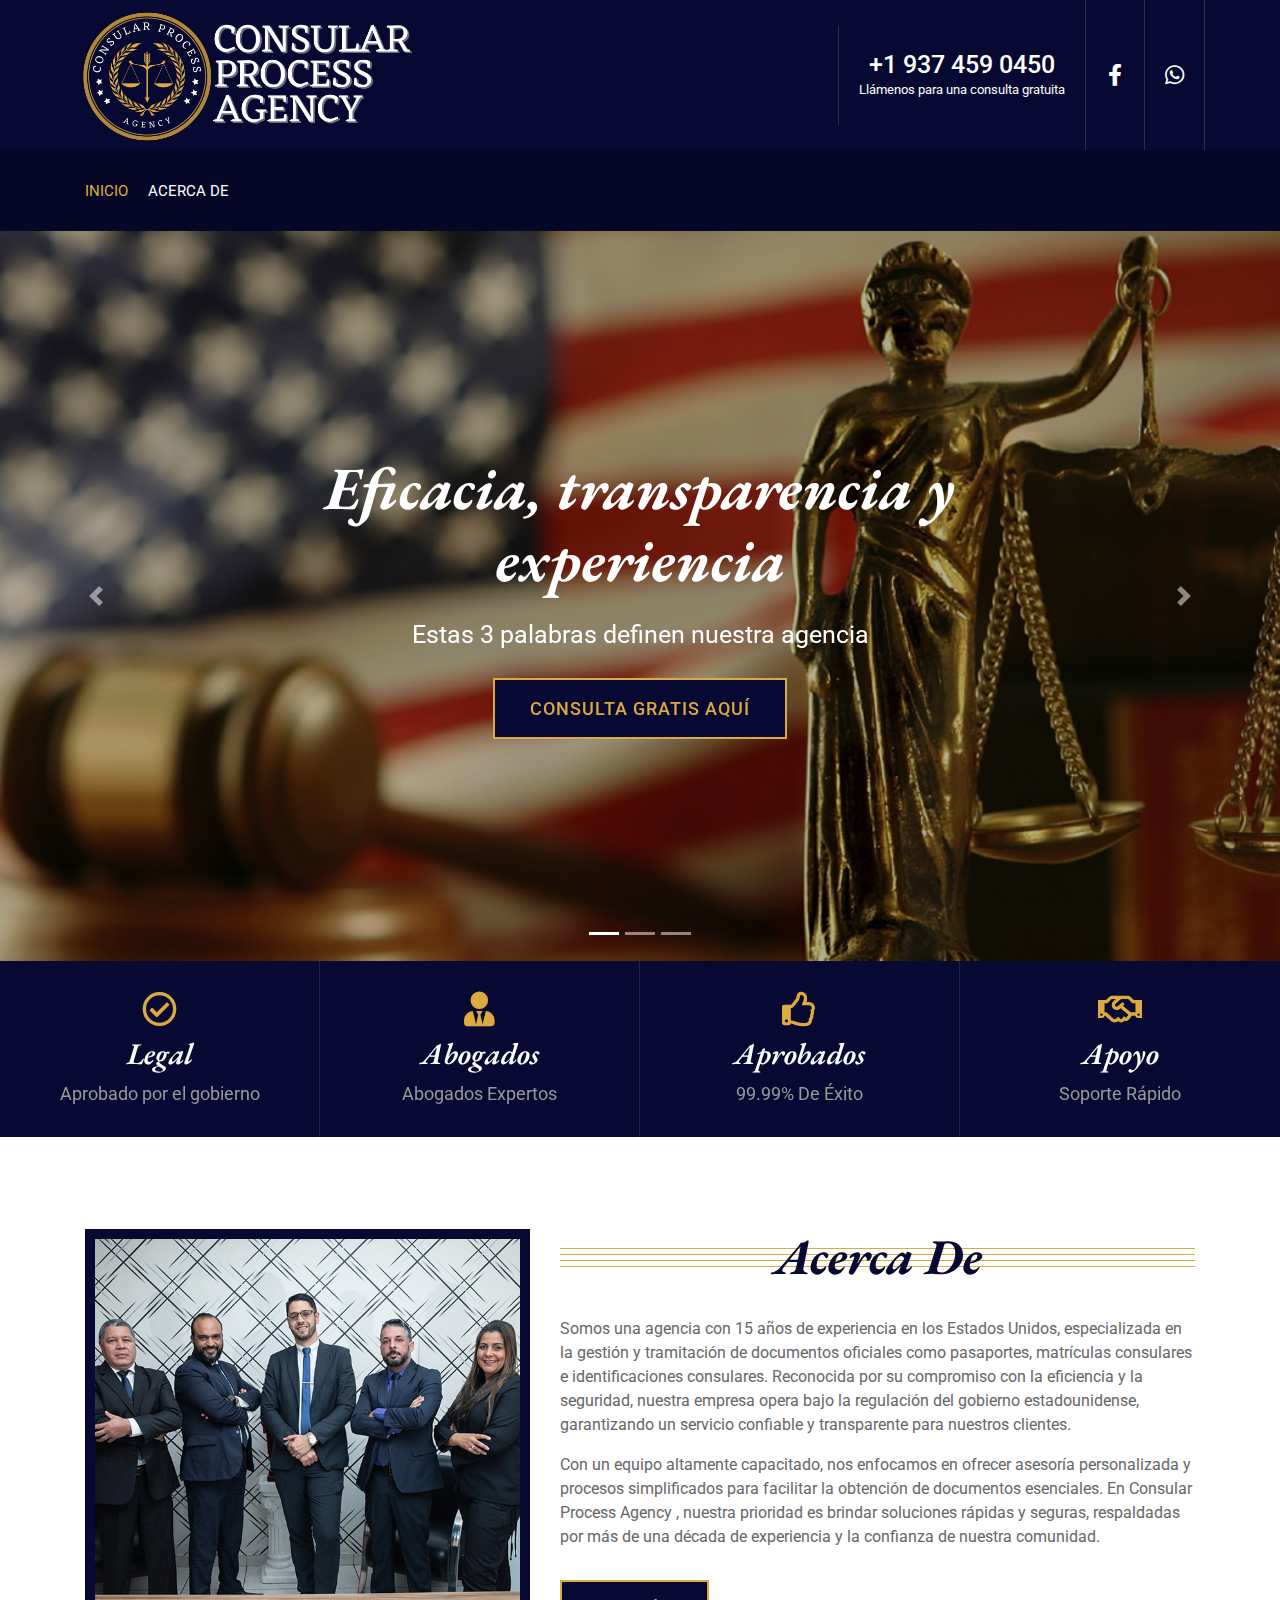
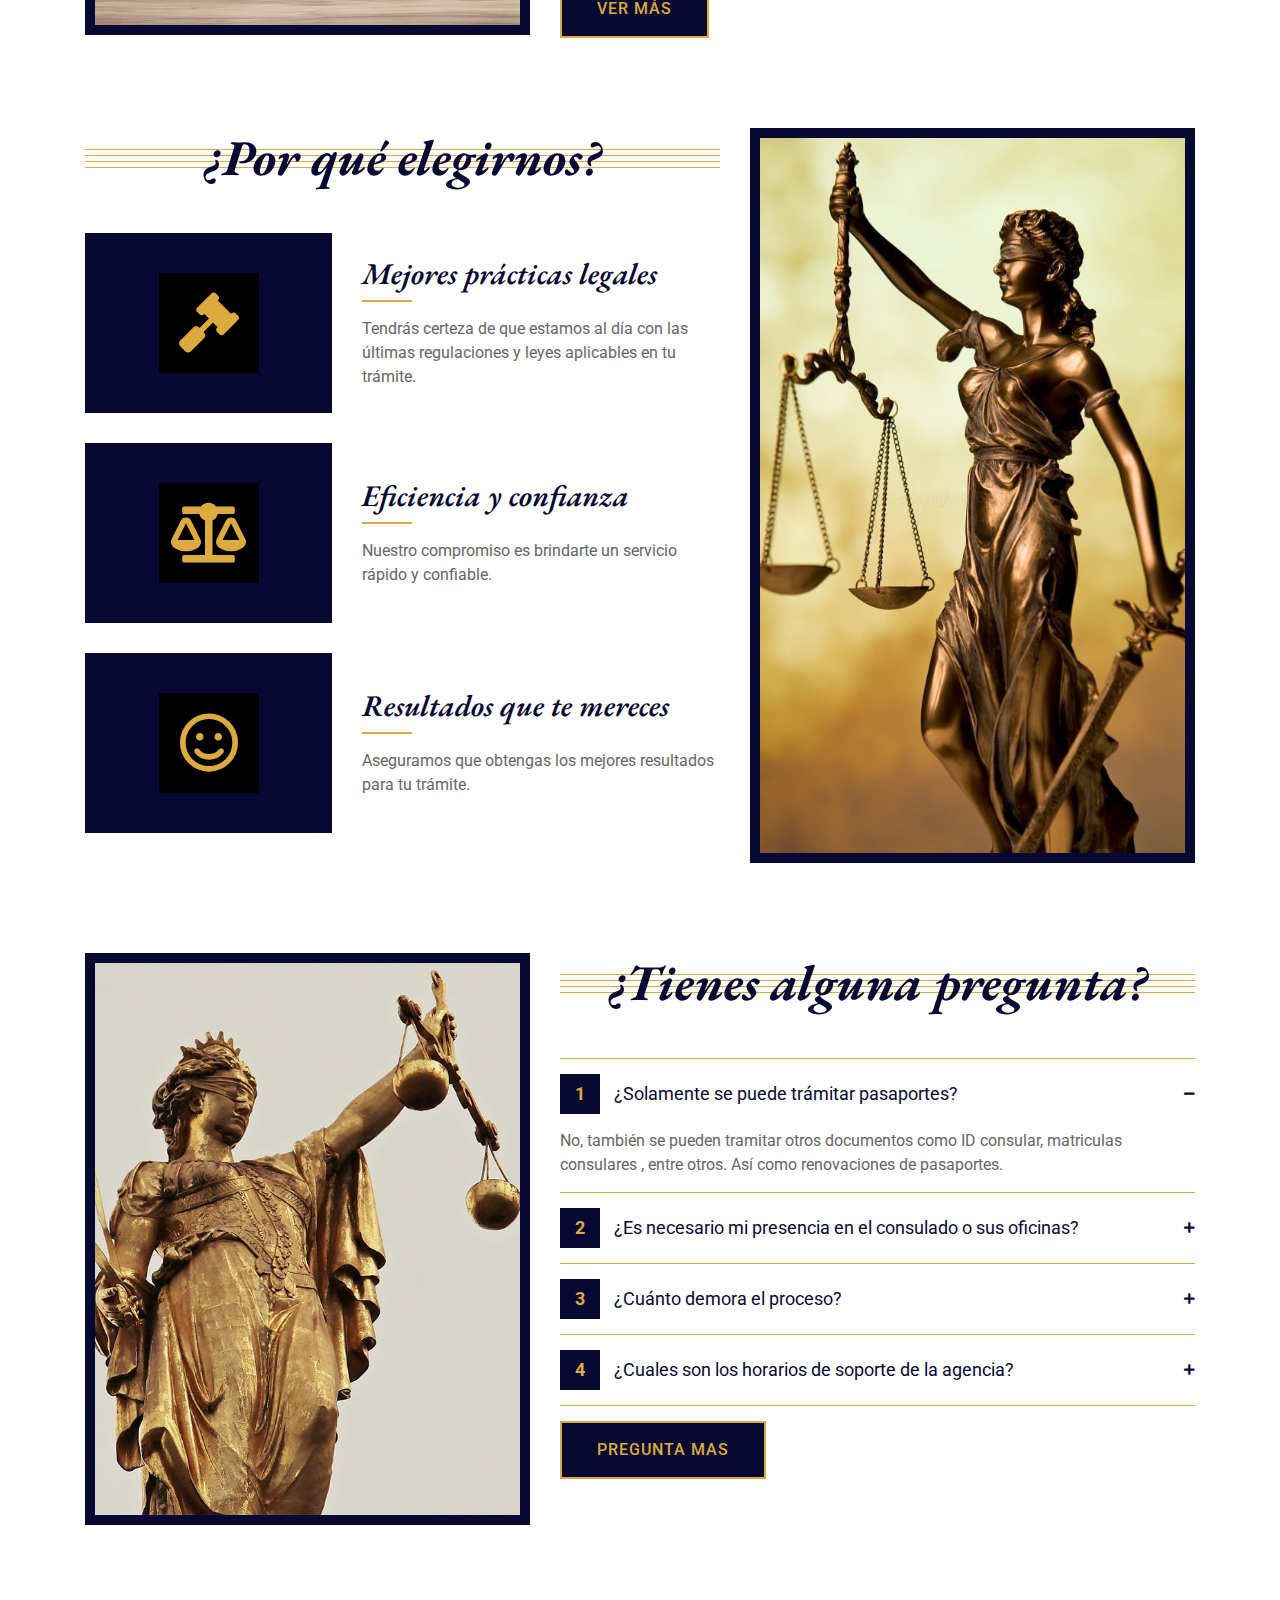
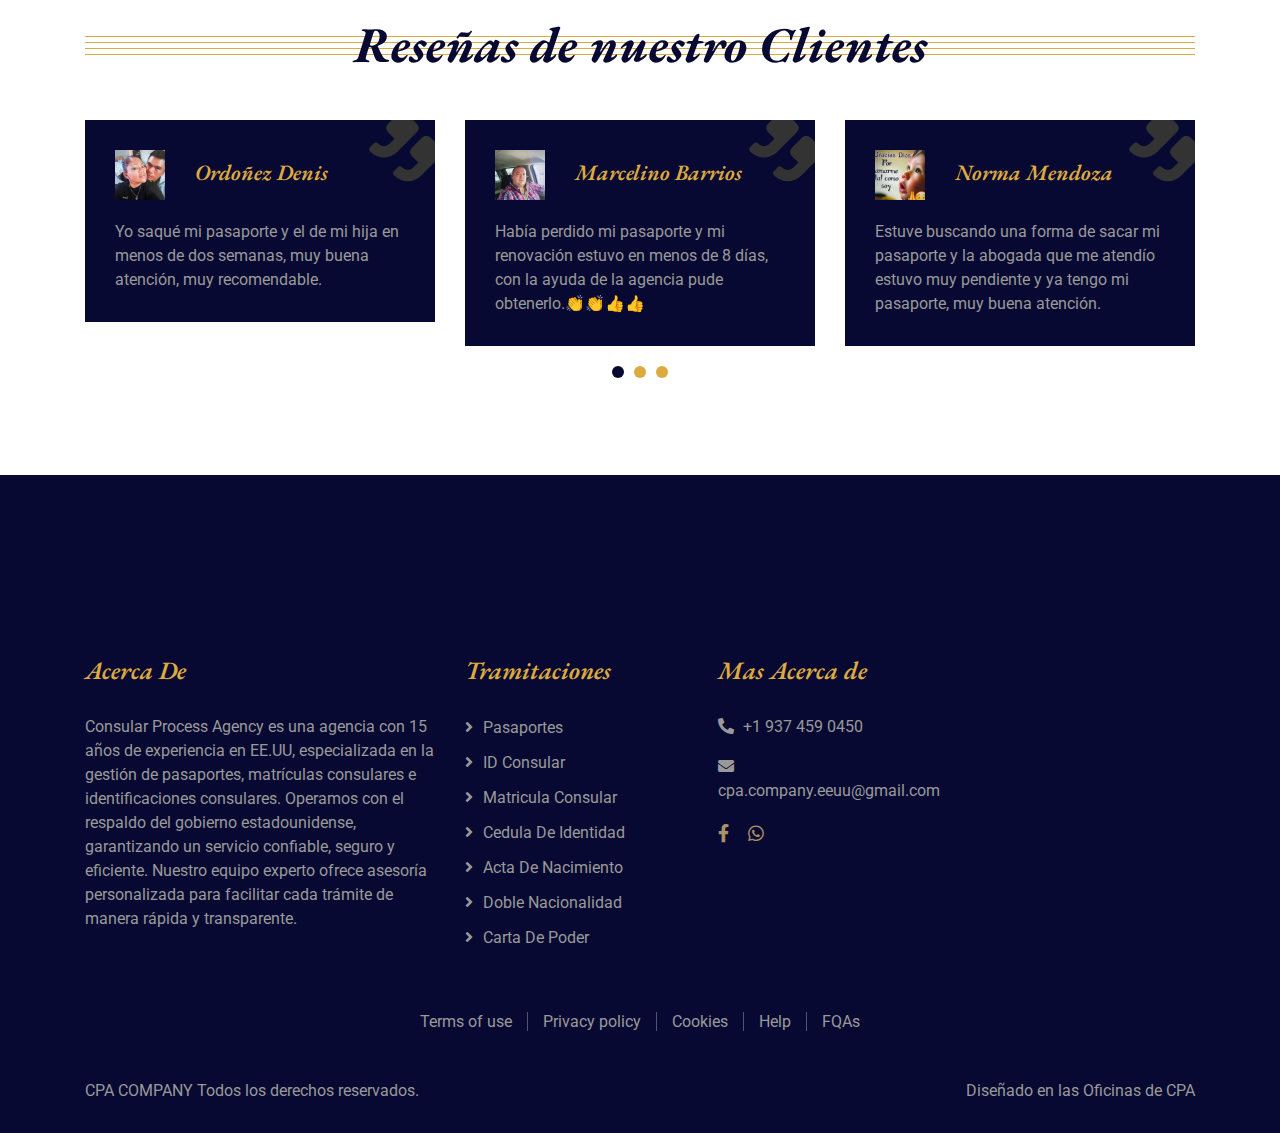
<file: index.html>
<!DOCTYPE html>
<html lang="en">
    <head>
        <meta charset="utf-8">
        <title>CPA</title>
        <meta content="width=device-width, initial-scale=1.0" name="viewport">
        <meta content="Law Firm Website Template" name="keywords">
        <meta content="Law Firm Website Template" name="description">

        <!-- Favicon -->
        <link href="img/favicon.ico" rel="icon">

        <!-- Google Font -->
        <link href="https://fonts.googleapis.com/css2?family=EB+Garamond:ital,wght@1,600;1,700;1,800&family=Roboto:wght@400;500&display=swap" rel="stylesheet"> 
        
        <!-- CSS Libraries -->
        <link href="https://stackpath.bootstrapcdn.com/bootstrap/4.4.1/css/bootstrap.min.css" rel="stylesheet">
        <link href="https://cdnjs.cloudflare.com/ajax/libs/font-awesome/5.10.0/css/all.min.css" rel="stylesheet">
        <link href="lib/animate/animate.min.css" rel="stylesheet">
        <link href="lib/owlcarousel/assets/owl.carousel.min.css" rel="stylesheet">

        <!-- Template Stylesheet -->
        <link href="css/style.css" rel="stylesheet">
    </head>

    <body>
        <div class="wrapper">
            <!-- Top Bar Start -->
            <div class="top-bar">
                <div class="container-fluid">
                    <div class="row">
                        <div class="col-lg-3">
                            <div class="logo">
                                <a href="index.html">
                                    <img src="img/logo.jpg" alt="Logo">
                                </a>
                            </div>
                        </div>
                        <div class="col-lg-9">
                            <div class="top-bar-right">
                                <div class="text">
                                    <h2>+1 937 459 0450</h2>
                                    <p>Llámenos para una consulta gratuita</p>
                                </div>
                                <div class="social">
                                    <a href="https://www.facebook.com/profile.php?id=61574453835146"><i class="fab fa-facebook-f"></i></a>
                                    <a href="https://wa.me/19374590450?text=%C2%A1QUIERO%20MAS%20INFORMACION!"><i class="fab fa-whatsapp"></i></a>
                                </div>
                            </div>
                        </div>
                    </div>
                </div>
            </div>
            <!-- Top Bar End -->

            <!-- Nav Bar Start -->
            <div class="nav-bar">
                <div class="container-fluid">
                    <nav class="navbar navbar-expand-lg bg-dark navbar-dark">
                        <a href="#" class="navbar-brand">MENÚ</a>
                        <button type="button" class="navbar-toggler" data-toggle="collapse" data-target="#navbarCollapse">
                            <span class="navbar-toggler-icon"></span>
                        </button>

                        <div class="collapse navbar-collapse justify-content-between" id="navbarCollapse">
                            <div class="navbar-nav mr-auto">
                                <a href="index.html" class="nav-item nav-link active">Inicio</a>
                                <a href="about.html" class="nav-item nav-link">Acerca De</a>
                            </div>
                            <div class="ml-auto">
                            </div>
                        </div>
                    </nav>
                </div>
            </div>
            <!-- Nav Bar End -->
            
            
            <!-- Carousel Start -->
            <div id="carousel" class="carousel slide" data-ride="carousel">
                <ol class="carousel-indicators">
                    <li data-target="#carousel" data-slide-to="0" class="active"></li>
                    <li data-target="#carousel" data-slide-to="1"></li>
                    <li data-target="#carousel" data-slide-to="2"></li>
                </ol>
                <div class="carousel-inner">
                    <div class="carousel-item active">
                        <img src="img/carousel-1.jpg" alt="Carousel Image">
                        <div class="carousel-caption">
                            <h1 class="animated fadeInLeft">Eficacia, transparencia y experiencia</h1>
                            <p class="animated fadeInRight">Estas 3 palabras definen nuestra agencia </p>
                            <a class="btn animated fadeInUp" href="https://wa.me/19374590450?text=%C2%A1QUIERO%20MAS%20INFORMACION! ">Consulta gratis aquí</a>
                        </div>
                    </div>

                    <div class="carousel-item">
                        <img src="img/carousel-2.jpg" alt="Carousel Image">
                        <div class="carousel-caption">
                            <h1 class="animated fadeInLeft">Nos encargamos de tu documentación</h1>
                            <p class="animated fadeInRight">consulta con nosotros y ten éxito en tu documentación</p>
                            <a class="btn animated fadeInUp" href="https://wa.me/19374590450?text=%C2%A1QUIERO%20MAS%20INFORMACION! ">Consulta gratis aquí</a>
                        </div>
                    </div>

                    <div class="carousel-item">
                        <img src="img/carousel-3.jpg" alt="Carousel Image">
                        <div class="carousel-caption">
                            <h1 class="animated fadeInLeft">Inica tu proceso ahora mismo </h1>
                            <p class="animated fadeInRight">¡No esperes más!</p>
                            <a class="btn animated fadeInUp" href="https://wa.me/19374590450?text=%C2%A1QUIERO%20MAS%20INFORMACION!">Consulta gratis aquí</a>
                        </div>
                    </div>
                </div>

                <a class="carousel-control-prev" href="#carousel" role="button" data-slide="prev">
                    <span class="carousel-control-prev-icon" aria-hidden="true"></span>
                    <span class="sr-only">Previous</span>
                </a>
                <a class="carousel-control-next" href="#carousel" role="button" data-slide="next">
                    <span class="carousel-control-next-icon" aria-hidden="true"></span>
                    <span class="sr-only">Next</span>
                </a>
            </div>
            <!-- Carousel End -->
            
            
            <!-- Top Feature Start-->
            <div class="feature-top">
                <div class="container-fluid">
                    <div class="row align-items-center">
                        <div class="col-md-3 col-sm-6">
                            <div class="feature-item">
                                <i class="far fa-check-circle"></i>
                                <h3>Legal</h3>
                                <p>Aprobado por el gobierno</p>
                            </div>
                        </div>
                        <div class="col-md-3 col-sm-6">
                            <div class="feature-item">
                                <i class="fa fa-user-tie"></i>
                                <h3>Abogados</h3>
                                <p>Abogados Expertos</p>
                            </div>
                        </div>
                        <div class="col-md-3 col-sm-6">
                            <div class="feature-item">
                                <i class="far fa-thumbs-up"></i>
                                <h3>Aprobados</h3>
                                <p>99.99% De Éxito</p>
                            </div>
                        </div>
                        <div class="col-md-3 col-sm-6">
                            <div class="feature-item">
                                <i class="far fa-handshake"></i>
                                <h3>Apoyo</h3>
                                <p>Soporte Rápido</p>
                            </div>
                        </div>
                    </div>
                </div>
            </div>
            <!-- Top Feature End-->
            
            
            <!-- About Start -->
            <div class="about">
                <div class="container">
                    <div class="row align-items-center">
                        <div class="col-lg-5 col-md-6">
                            <div class="about-img">
                                <img src="img/about.jpg" alt="Image">
                            </div>
                        </div>
                        <div class="col-lg-7 col-md-6">
                            <div class="section-header">
                                <h2>Acerca De</h2>
                            </div>
                            <div class="about-text">
                                <p>
                                   Somos una agencia con 15 años de experiencia en los Estados Unidos, especializada en la gestión y tramitación de documentos oficiales como pasaportes, matrículas consulares e identificaciones consulares. Reconocida por su compromiso con la eficiencia y la seguridad, nuestra empresa opera bajo la regulación del gobierno estadounidense, garantizando un servicio confiable y transparente para nuestros clientes.
                                </p>
                                <p>
                                    Con un equipo altamente capacitado, nos enfocamos en ofrecer asesoría personalizada y procesos simplificados para facilitar la obtención de documentos esenciales. En Consular Process Agency , nuestra prioridad es brindar soluciones rápidas y seguras, respaldadas por más de una década de experiencia y la confianza de nuestra comunidad.
                                </p>
                                <a class="btn" href="about.html">Ver más</a>
                            </div>
                        </div>
                    </div>
                </div>
            </div>
            <!-- About End -->

            
            <!-- Feature Start -->
            <div class="feature">
                <div class="container">
                    <div class="row">
                        <div class="col-md-7">
                            <div class="section-header">
                                <h2>¿Por qué elegirnos?</h2>
                            </div>
                            <div class="row align-items-center feature-item">
                                <div class="col-5">
                                    <div class="feature-icon">
                                        <i class="fa fa-gavel"></i>
                                    </div>
                                </div>
                                <div class="col-7">
                                    <h3>Mejores prácticas legales</h3>
                                    <p>
                                        Tendrás certeza de que estamos al día con las últimas regulaciones y leyes aplicables en tu trámite.
                                    </p>
                                </div>
                            </div>
                            <div class="row align-items-center feature-item">
                                <div class="col-5">
                                    <div class="feature-icon">
                                        <i class="fa fa-balance-scale"></i>
                                    </div>
                                </div>
                                <div class="col-7">
                                    <h3>Eficiencia y confianza</h3>
                                    <p>
                                     Nuestro compromiso es brindarte un servicio rápido y confiable.
                                    </p>
                                </div>
                            </div>
                            <div class="row align-items-center feature-item">
                                <div class="col-5">
                                    <div class="feature-icon">
                                        <i class="far fa-smile"></i>
                                    </div>
                                </div>
                                <div class="col-7">
                                    <h3>Resultados que te mereces</h3>
                                    <p>
                                      Aseguramos que obtengas los mejores resultados para tu trámite.
                                    </p>
                                </div>
                            </div>
                        </div>
                        <div class="col-md-5">
                            <div class="feature-img">
                                <img src="img/feature.jpg" alt="Feature">
                            </div>
                        </div>
                    </div>
                </div>
            </div>
            <!-- Feature End -->


            <!-- FAQs Start -->
            <div class="faqs">
                <div class="container">
                    <div class="row">
                        <div class="col-md-5">
                            <div class="faqs-img">
                                <img src="img/faqs.jpg" alt="Image">
                            </div>
                        </div>
                        <div class="col-md-7">
                            <div class="section-header">
                                <h2>¿Tienes alguna pregunta?</h2>
                            </div>
                            <div id="accordion">
                                <div class="card">
                                    <div class="card-header">
                                        <a class="card-link collapsed" data-toggle="collapse" href="#collapseOne" aria-expanded="true">
                                            <span>1</span> ¿Solamente se puede trámitar pasaportes?
                                        </a>
                                    </div>
                                    <div id="collapseOne" class="collapse show" data-parent="#accordion">
                                        <div class="card-body">
                                            No, también se pueden tramitar otros documentos como ID consular, matriculas consulares , entre otros. Así como renovaciones de pasaportes.
                                        </div>
                                    </div>
                                </div>
                                <div class="card">
                                    <div class="card-header">
                                        <a class="card-link" data-toggle="collapse" href="#collapseTwo">
                                            <span>2</span> ¿Es necesario mi presencia en el consulado o sus oficinas?
                                        </a>
                                    </div>
                                    <div id="collapseTwo" class="collapse" data-parent="#accordion">
                                        <div class="card-body">
                                            No, debido a que el abogado que atiende su caso es el encargado de realizar todos los trámites necesarios, por lo que no es necesario su presencia en ninguna de las etapas del proceso.
                                        </div>
                                    </div>
                                </div>
                                <div class="card">
                                    <div class="card-header">
                                        <a class="card-link" data-toggle="collapse" href="#collapseThree">
                                            <span>3</span> ¿Cuánto demora el proceso?
                                        </a>
                                    </div>
                                    <div id="collapseThree" class="collapse" data-parent="#accordion">
                                        <div class="card-body">
                                            La respuesta de la cita consular se obtiene en un plazo de 12 a 24 horas. Una vez aprobada, continuamos con la tramitación de su documento, el cual será expedido en un período estimado de 3 a 4 días hábiles.
                                        </div>
                                    </div>
                                </div>
                                <div class="card">
                                    <div class="card-header">
                                        <a class="card-link" data-toggle="collapse" href="#collapseFour">
                                            <span>4</span> ¿Cuales son los horarios de soporte de la agencia?
                                        </a>
                                    </div>
                                    <div id="collapseFour" class="collapse" data-parent="#accordion">
                                        <div class="card-body">
                                            En el momento en el que su abogado sea asignado, estará a su disposicion las 24 horas del día.
                                        </div>
                                    </div>
                                </div>
                            </div>
                            <a class="btn" href="https://wa.me/19374590450?text=%C2%A1QUIERO%20MAS%20INFORMACION!">Pregunta Mas</a>
                        </div>
                    </div>
                </div>
            </div>
            <!-- FAQs End -->


            <!-- Testimonial Start -->
            <div class="testimonial">
                <div class="container">
                    <div class="section-header">
                        <h2>Reseñas de nuestro Clientes</h2>
                    </div>
                    <div class="owl-carousel testimonials-carousel">
                        <div class="testimonial-item">
                            <i class="fa fa-quote-right"></i>
                            <div class="row align-items-center">
                                <div class="col-3">
                                    <img src="img/t1.jpg" alt="">
                                </div>
                                <div class="col-9">
                                    <h2>Ordoñez Denis</h2>
                                </div>
                                <div class="col-12">
                                    <p>
                                       Yo saqué mi pasaporte y el de mi hija en menos de dos semanas, muy buena atención, muy recomendable.
                                    </p>
                                </div>
                            </div>
                        </div>
                        <div class="testimonial-item">
                            <i class="fa fa-quote-right"></i>
                            <div class="row align-items-center">
                                <div class="col-3">
                                    <img src="img/t2.jpg" alt="">
                                </div>
                                <div class="col-9">
                                    <h2>Marcelino Barrios</h2>
                                </div>
                                <div class="col-12">
                                    <p>
                                       Había perdido mi pasaporte y mi renovación estuvo en menos de 8 días, con la ayuda de la agencia pude obtenerlo.👏👏👍👍
                                    </p>
                                </div>
                            </div>
                        </div>
                        <div class="testimonial-item">
                            <i class="fa fa-quote-right"></i>
                            <div class="row align-items-center">
                                <div class="col-3">
                                    <img src="img/t3.jpg" alt="">
                                </div>
                                <div class="col-9">
                                    <h2>Norma Mendoza</h2>
                                </div>
                                <div class="col-12">
                                    <p>
                                      Estuve buscando una forma de sacar mi pasaporte y la abogada que me atendío estuvo muy pendiente y ya tengo mi pasaporte, muy buena atención.
                                    </p>
                                </div>
                            </div>
                        </div>
                        <div class="testimonial-item">
                            <i class="fa fa-quote-right"></i>
                            <div class="row align-items-center">
                                <div class="col-3">
                                    <img src="img/t4.jpg" alt="">
                                </div>
                                <div class="col-9">
                                    <h2>Oscar Pineda</h2>
                                </div>
                                <div class="col-12">
                                    <p>
                                        Yo ya tenia mi pasaporte pero necesitabaa el de mi mama, y aca me ayudaron rapido.🙌🙏 Los recomiendo mucho me salvaron en un mal momento.
                                    </p>
                                </div>
                            </div>
                        </div>
                        <div class="testimonial-item">
                            <i class="fa fa-quote-right"></i>
                            <div class="row align-items-center">
                                <div class="col-3">
                                    <img src="img/t5.jpg" alt="">
                                </div>
                                <div class="col-9">
                                    <h2>Rosa Cruz</h2>
                                </div>
                                <div class="col-12">
                                    <p>
                                    Crei que el proceso iba a ser mas demorado pero la verdad es que me ayudaron mucho, si vuelvo a necesitar tramitarlo lo haré con ellos.👏👏👏
                                    </p>
                                </div>
                            </div>
                        </div>
                        <div class="testimonial-item">
                            <i class="fa fa-quote-right"></i>
                            <div class="row align-items-center">
                                <div class="col-3">
                                    <img src="img/t6.jpg" alt="">
                                </div>
                                <div class="col-9">
                                    <h2>Martin Coronado</h2>
                                </div>
                                <div class="col-12">
                                    <p>
                                    Estoy muy agradecido con la agencia, excelente gestion, mil bendiciones,Hacen que el proceso sea fácil y sin complicaciones.👏🙏🤝
                                    </p>
                                </div>
                            </div>
                        </div>
                        <div class="testimonial-item">
                            <i class="fa fa-quote-right"></i>
                            <div class="row align-items-center">
                                <div class="col-3">
                                    <img src="img/t7.jpg" alt="">
                                </div>
                                <div class="col-9">
                                    <h2>Jorge Rodriguez</h2>
                                </div>
                                <div class="col-12">
                                    <p>
                                        Muy profesionales y eficientes. Tenía muchas dudas, pero con el abogado me guió en cada paso. Gracias a ellos, todo salió perfecto.👏🙏🙌💕👍
                                    </p>
                                </div>
                            </div>
                        </div>
                    </div>
                </div>
            </div>
            <!-- Testimonial End -->

           
            <!-- Footer Start -->
            <div class="footer">
                <div class="container">
                    <div class="row">
                        <div class="col-md-6 col-lg-4">
                            <div class="footer-about">
                                <h2>Acerca De</h2>
                                <p>
                                    Consular Process Agency es una agencia con 15 años de experiencia en EE.UU, especializada en la gestión de pasaportes, matrículas consulares e identificaciones consulares. Operamos con el respaldo del gobierno estadounidense, garantizando un servicio confiable, seguro y eficiente. Nuestro equipo experto ofrece asesoría personalizada para facilitar cada trámite de manera rápida y transparente.
                                </p>
                            </div>
                        </div>
                        <div class="col-md-6 col-lg-8">
                            <div class="row">
                        <div class="col-md-6 col-lg-4">
                            <div class="footer-link">
                                <h2>Tramitaciones</h2>
                                <a>Pasaportes</a>
                                <a>ID Consular</a>
                                <a>Matricula Consular</a>
                                <a>Cedula De Identidad</a>
                                <a>Acta De Nacimiento</a>
                                <a>Doble Nacionalidad</a>
                                <a>Carta De Poder</a>
                            </div>
                        </div>
                        <div class="col-md-6 col-lg-4">
                            <div class="footer-contact">
                                <h2>Mas Acerca de</h2>
                                <p><i class="fa fa-phone-alt"></i>+1 937 459 0450</p>
                                <p><i class="fa fa-envelope"></i>cpa.company.eeuu@gmail.com</p>
                                <div class="footer-social">
                                    <a href="https://www.facebook.com/profile.php?id=61574453835146"><i class="fab fa-facebook-f"></i></a>
                                    <a href="https://wa.me/19374590450?text=%C2%A1QUIERO%20MAS%20INFORMACION! "><i class="fab fa-whatsapp"></i></a>
                                </div>
                            </div>
                        </div>
                        </div>
                    </div>
                    </div>
                </div>
                <div class="container footer-menu">
                    <div class="f-menu">
                        <a href="">Terms of use</a>
                        <a href="">Privacy policy</a>
                        <a href="">Cookies</a>
                        <a href="">Help</a>
                        <a href="">FQAs</a>
                    </div>
                </div>
                <div class="container copyright">
                    <div class="row">
                        <div class="col-md-6">
                            <p>CPA COMPANY Todos los derechos reservados.</p>
                        </div>
                        <div class="col-md-6">
                            <p>Diseñado en las Oficinas de CPA</p>
                        </div>
                    </div>
                </div>
            </div>
            <!-- Footer End -->
            
            <a href="#" class="back-to-top"><i class="fa fa-chevron-up"></i></a>
        </div>

        <!-- JavaScript Libraries -->
        <script src="https://code.jquery.com/jquery-3.4.1.min.js"></script>
        <script src="https://stackpath.bootstrapcdn.com/bootstrap/4.4.1/js/bootstrap.bundle.min.js"></script>
        <script src="lib/easing/easing.min.js"></script>
        <script src="lib/owlcarousel/owl.carousel.min.js"></script>
        <script src="lib/isotope/isotope.pkgd.min.js"></script>

        <!-- Template Javascript -->
        <script src="js/main.js"></script>
    </body>
</html>
</file>
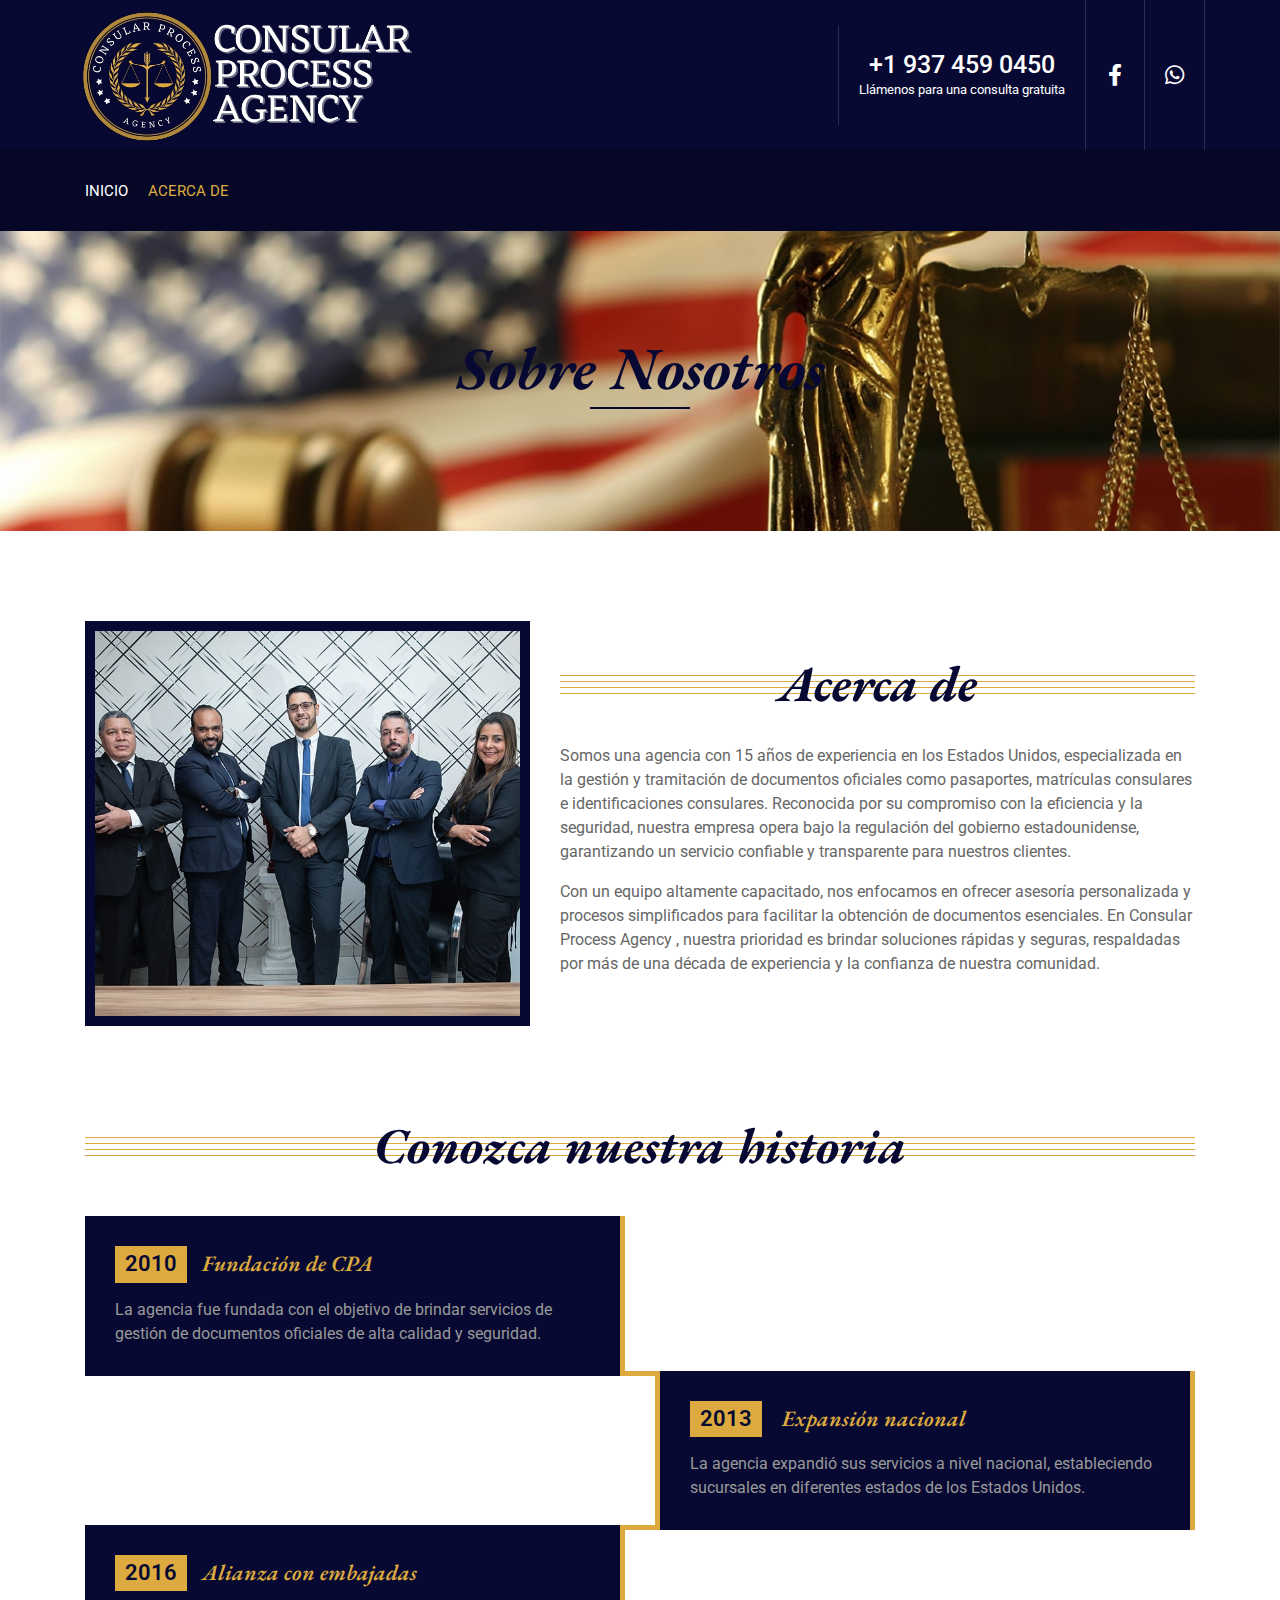
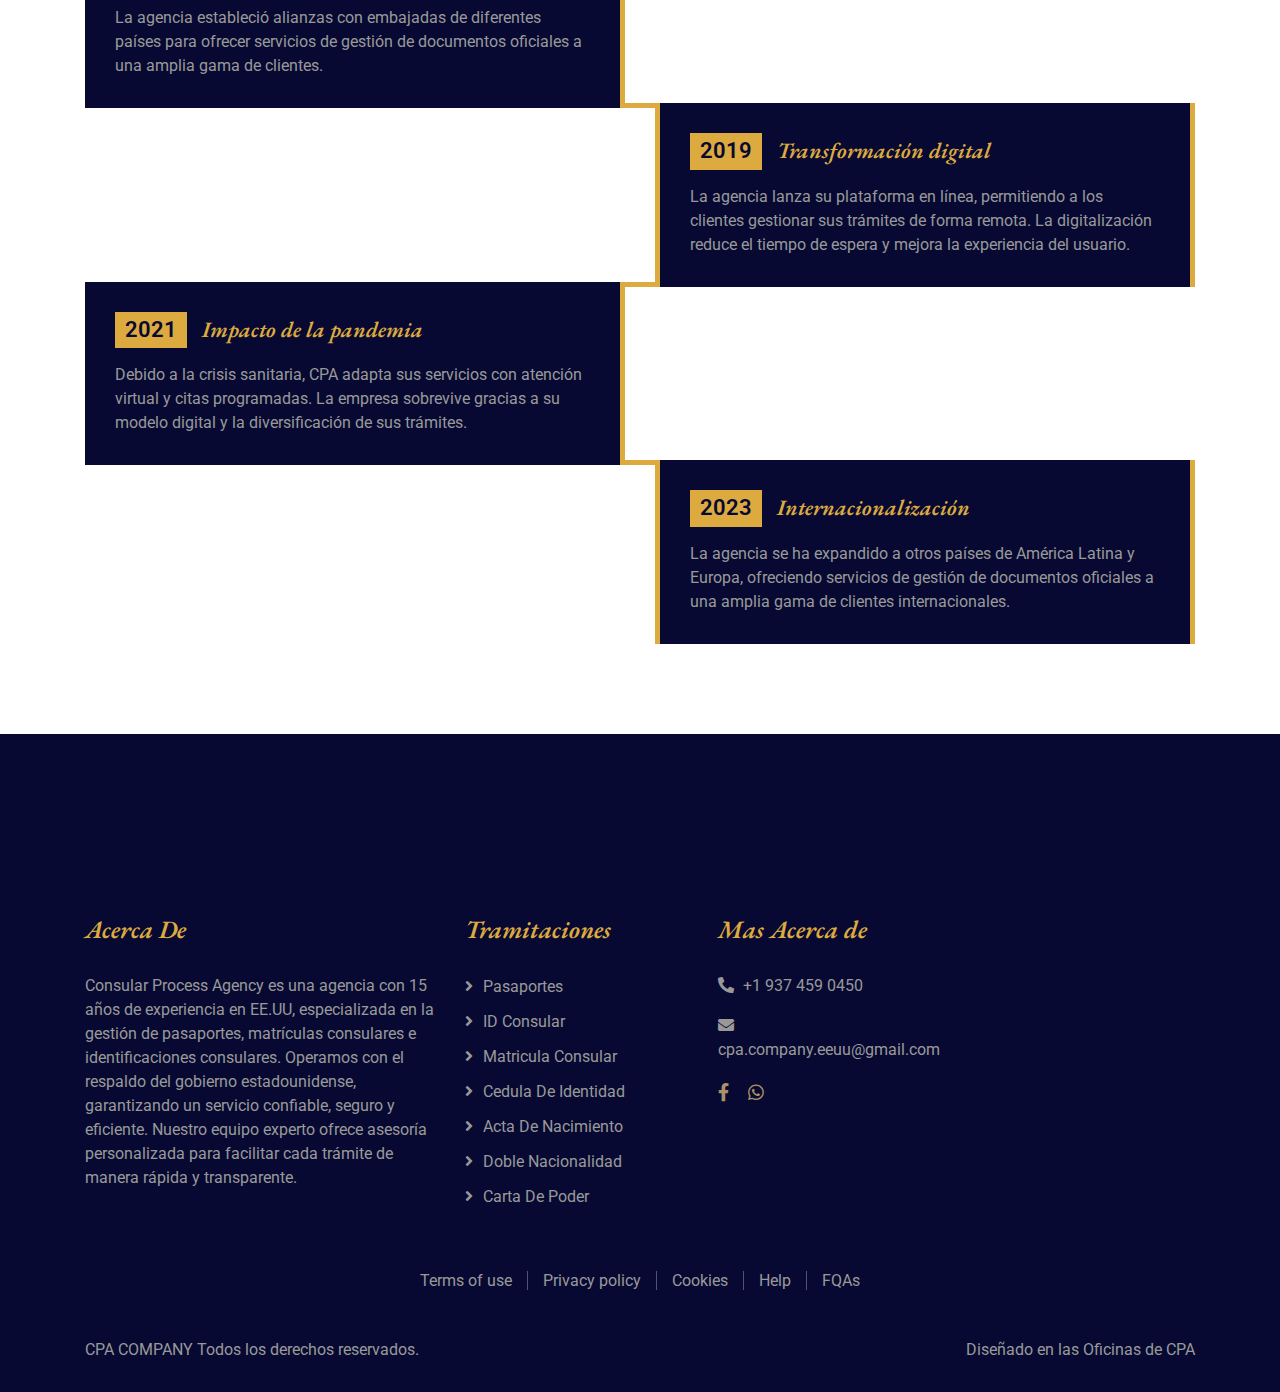
<file: about.html>
<!DOCTYPE html>
<html lang="en">
    <head>
        <meta charset="utf-8">
        <title>Consular Process Agency</title>
        <meta content="width=device-width, initial-scale=1.0" name="viewport">
        <meta content="Law Firm Website Template" name="keywords">
        <meta content="Law Firm Website Template" name="description">

        <!-- Favicon -->
        <link href="img/favicon.ico" rel="icon">

        <!-- Google Font -->
        <link href="https://fonts.googleapis.com/css2?family=EB+Garamond:ital,wght@1,600;1,700;1,800&family=Roboto:wght@400;500&display=swap" rel="stylesheet"> 
        
        <!-- CSS Libraries -->
        <link href="https://stackpath.bootstrapcdn.com/bootstrap/4.4.1/css/bootstrap.min.css" rel="stylesheet">
        <link href="https://cdnjs.cloudflare.com/ajax/libs/font-awesome/5.10.0/css/all.min.css" rel="stylesheet">
        <link href="lib/animate/animate.min.css" rel="stylesheet">
        <link href="lib/owlcarousel/assets/owl.carousel.min.css" rel="stylesheet">

        <!-- Template Stylesheet -->
        <link href="css/style.css" rel="stylesheet">
    </head>

    <body>
        <div class="wrapper">
            <!-- Top Bar Start -->
            <div class="top-bar">
                <div class="container-fluid">
                    <div class="row">
                        <div class="col-lg-3">
                            <div class="logo">
                                <a href="index.html">
                                    <img src="img/logo.jpg" alt="Logo">
                                </a>
                            </div>
                        </div>
                        <div class="col-lg-9">
                            <div class="top-bar-right">
                                <div class="text">
                                    <h2>+1 937 459 0450</h2>
                                    <p>Llámenos para una consulta gratuita</p>
                                </div>
                                <div class="social">
                                    <a href="https://www.facebook.com/profile.php?id=61574453835146"><i class="fab fa-facebook-f"></i></a>
                                    <a href="https://wa.me/19374590450?text=%C2%A1QUIERO%20MAS%20INFORMACION!"><i class="fab fa-whatsapp"></i></a>
                                </div>
                            </div>
                        </div>
                    </div>
                </div>
            </div>
            <!-- Top Bar End -->

            <!-- Nav Bar Start -->
            <div class="nav-bar">
                <div class="container-fluid">
                    <nav class="navbar navbar-expand-lg bg-dark navbar-dark">
                        <a href="#" class="navbar-brand">MENÚ</a>
                        <button type="button" class="navbar-toggler" data-toggle="collapse" data-target="#navbarCollapse">
                            <span class="navbar-toggler-icon"></span>
                        </button>

                        <div class="collapse navbar-collapse justify-content-between" id="navbarCollapse">
                            <div class="navbar-nav mr-auto">
                                <a href="index.html" class="nav-item nav-link">Inicio</a>
                                <a href="about.html" class="nav-item nav-link active">Acerca De</a>
                            </div>
                            <div class="ml-auto">
                            </div>
                        </div>
                    </nav>
                </div>
            </div>
            <!-- Nav Bar End -->
            
            
            <!-- Page Header Start -->
            <div class="page-header">
                <div class="container">
                    <div class="row">
                        <div class="col-12">
                            <h2>Sobre Nosotros</h2>
                        </div>
                    </div>
                </div>
            </div>
            
            <style>
                .page-header {
                    background: url('img/carousel-1.jpg') no-repeat center/cover;
                    color: white;
                    height: 300px; /* Ajusta la altura según necesites */
                    display: flex;
                    align-items: center;
                    justify-content: center;
                    text-align: center;
                }
            </style>
            
            <!-- Page Header End -->


            <!-- About Start -->
            <div class="about">
                <div class="container">
                    <div class="row align-items-center">
                        <div class="col-lg-5 col-md-6">
                            <div class="about-img">
                                <img src="img/about.jpg" alt="Image">
                            </div>
                        </div>
                        <div class="col-lg-7 col-md-6">
                            <div class="section-header">
                                <h2>Acerca de</h2>
                            </div>
                            <div class="about-text">
                                <p>
                                    Somos una agencia con 15 años de experiencia en los Estados Unidos, especializada en la gestión y tramitación de documentos oficiales como pasaportes, matrículas consulares e identificaciones consulares. Reconocida por su compromiso con la eficiencia y la seguridad, nuestra empresa opera bajo la regulación del gobierno estadounidense, garantizando un servicio confiable y transparente para nuestros clientes.
                                </p>
                                <p>
                                    Con un equipo altamente capacitado, nos enfocamos en ofrecer asesoría personalizada y procesos simplificados para facilitar la obtención de documentos esenciales. En Consular Process Agency , nuestra prioridad es brindar soluciones rápidas y seguras, respaldadas por más de una década de experiencia y la confianza de nuestra comunidad.
                                </p>
                            </div>
                        </div>
                    </div>
                </div>
            </div>
            <!-- About End -->


            <!-- Timeline Start -->
            <div class="timeline">
                <div class="container">
                    <div class="section-header">
                        <h2>Conozca nuestra historia</h2>
                    </div>
                    <div class="timeline-start">
                        <div class="timeline-container left">
                            <div class="timeline-content">
                                <h2><span>2010</span>Fundación de CPA</h2>
                                <p>
                                    La agencia fue fundada con el objetivo de brindar servicios de gestión de documentos oficiales de alta calidad y seguridad.
                                </p>
                            </div>
                        </div>
                        <div class="timeline-container right">
                            <div class="timeline-content">
                                <h2><span>2013</span> Expansión nacional</h2>
                                <p>
                                    La agencia expandió sus servicios a nivel nacional, estableciendo sucursales en diferentes estados de los Estados Unidos.
                                </p>
                            </div>
                        </div>
                        <div class="timeline-container left">
                            <div class="timeline-content">
                                <h2><span>2016</span>Alianza con embajadas</h2>
                                <p>
                                    La agencia estableció alianzas con embajadas de diferentes países para ofrecer servicios de gestión de documentos oficiales a una amplia gama de clientes.
                                </p>
                            </div>
                        </div>
                        <div class="timeline-container right">
                            <div class="timeline-content">
                                <h2><span>2019 </span>Transformación digital</h2>
                                <p>
                                    La agencia lanza su plataforma en línea, permitiendo a los clientes gestionar sus trámites de forma remota. La digitalización reduce el tiempo de espera y mejora la experiencia del usuario.                                </p>
                            </div>
                        </div>
                        <div class="timeline-container left">
                            <div class="timeline-content">
                                <h2><span>2021 </span>Impacto de la pandemia</h2>
                                <p>
                                    Debido a la crisis sanitaria, CPA adapta sus servicios con atención virtual y citas programadas. La empresa sobrevive gracias a su modelo digital y la diversificación de sus trámites.
                                </p>
                            </div>
                        </div>
                        <div class="timeline-container right">
                            <div class="timeline-content">
                                <h2><span>2023</span>Internacionalización</h2>
                                <p>
                                    La agencia se ha expandido a otros países de América Latina y Europa, ofreciendo servicios de gestión de documentos oficiales a una amplia gama de clientes internacionales.
                                </p>
                            </div>
                        </div>
                    </div>
                </div>
            </div>
            <!-- Timeline End -->

           <!-- Footer Start -->
           <div class="footer">
            <div class="container">
                <div class="row">
                    <div class="col-md-6 col-lg-4">
                        <div class="footer-about">
                            <h2>Acerca De</h2>
                            <p>
                                Consular Process Agency es una agencia con 15 años de experiencia en EE.UU, especializada en la gestión de pasaportes, matrículas consulares e identificaciones consulares. Operamos con el respaldo del gobierno estadounidense, garantizando un servicio confiable, seguro y eficiente. Nuestro equipo experto ofrece asesoría personalizada para facilitar cada trámite de manera rápida y transparente.
                            </p>
                        </div>
                    </div>
                    <div class="col-md-6 col-lg-8">
                        <div class="row">
                    <div class="col-md-6 col-lg-4">
                        <div class="footer-link">
                            <h2>Tramitaciones</h2>
                            <a>Pasaportes</a>
                            <a>ID Consular</a>
                            <a>Matricula Consular</a>
                            <a>Cedula De Identidad</a>
                            <a>Acta De Nacimiento</a>
                            <a>Doble Nacionalidad</a>
                            <a>Carta De Poder</a>
                        </div>
                    </div>
                    <div class="col-md-6 col-lg-4">
                        <div class="footer-contact">
                            <h2>Mas Acerca de</h2>
                            <p><i class="fa fa-phone-alt"></i>+1 937 459 0450</p>
                            <p><i class="fa fa-envelope"></i>cpa.company.eeuu@gmail.com</p>
                            <div class="footer-social">
                                <a href="https://www.facebook.com/profile.php?id=61574453835146"><i class="fab fa-facebook-f"></i></a>
                                <a href="https://wa.me/19374590450?text=%C2%A1QUIERO%20MAS%20INFORMACION! "><i class="fab fa-whatsapp"></i></a>
                            </div>
                        </div>
                    </div>
                    </div>
                </div>
                </div>
            </div>
            <div class="container footer-menu">
                <div class="f-menu">
                    <a href="">Terms of use</a>
                    <a href="">Privacy policy</a>
                    <a href="">Cookies</a>
                    <a href="">Help</a>
                    <a href="">FQAs</a>
                </div>
            </div>
            <div class="container copyright">
                <div class="row">
                    <div class="col-md-6">
                        <p>CPA COMPANY Todos los derechos reservados.</p>
                    </div>
                    <div class="col-md-6">
                        <p>Diseñado en las Oficinas de CPA</p>
                    </div>
                </div>
            </div>
        </div>
        <!-- Footer End -->
            
            <a href="#" class="back-to-top"><i class="fa fa-chevron-up"></i></a>
        </div>

        <!-- JavaScript Libraries -->
        <script src="https://code.jquery.com/jquery-3.4.1.min.js"></script>
        <script src="https://stackpath.bootstrapcdn.com/bootstrap/4.4.1/js/bootstrap.bundle.min.js"></script>
        <script src="lib/easing/easing.min.js"></script>
        <script src="lib/owlcarousel/owl.carousel.min.js"></script>
        <script src="lib/isotope/isotope.pkgd.min.js"></script>

        <!-- Template Javascript -->
        <script src="js/main.js"></script>
    </body>
</html>
</file>
<file: css/style.css>
/*******************************/
/********* General CSS *********/
/*******************************/
body {
    color: #666666;
    background: #ffffff;
    font-family: 'Roboto', sans-serif;
    font-weight: 400;
}

h1,
h2, 
h3, 
h4,
h5, 
h6 {
    font-family: 'EB Garamond', serif;
    font-weight: 600;
    font-style: italic;
    color: #070932;
}

a {
    color: #454545;
    transition: .3s;
}

a:hover,
a:active,
a:focus {
    color: #aa9166;
    outline: none;
    text-decoration: none;
}

.btn:focus {
    box-shadow: none;
}

.wrapper {
    position: relative;
    width: 100%;
    max-width: 1366px;
    margin: 0 auto;
    background: #ffffff;
}

.back-to-top {
    position: fixed;
    display: none;
    background: #ddaa3f;
    color: #070932;
    width: 44px;
    height: 44px;
    text-align: center;
    line-height: 1;
    font-size: 22px;
    right: 15px;
    bottom: 15px;
    transition: background 0.5s;
    z-index: 9;
}

.back-to-top:hover {
    color: #ddaa3f;
    background: #070932;
}

.back-to-top i {
    padding-top: 10px;
}


/**********************************/
/********** Top Bar CSS ***********/
/**********************************/
.top-bar {
    position: relative;
    height: 150px;
    background: #070932;
}

.top-bar .logo {
    padding: 0px 0;
    width: 300px;
    text-align: left;
}

.top-bar .logo h1 {
    margin: 0;
    color: #ddaa3f;
    font-size: 75px;
    line-height: 70px;
    font-weight: 800;
}

.top-bar .logo img {
    max-width: 170%;
    max-height: 200px;
}

.top-bar .top-bar-right {
    display: flex;
    align-items: center;
    justify-content: flex-end;
}

.top-bar .text {
    display: flex;
    align-items: center;
    justify-content: center;
    flex-direction: column;
    height: 100px;
    padding: 0 20px;
    text-align: center;
    border-left: 1px solid rgba(255, 255, 255, .15);
}

.top-bar .text h2 {
    color: #ffffff;
    font-family: 'Roboto', sans-serif;
    font-weight: 500;
    font-style: normal;
    font-size: 25px;
    margin: 0;
}

.top-bar .text p {
    color: #ffffff;
    font-size: 13px;
    margin: 0;
}

.top-bar .social {
    display: flex;
    height: 150px;
    font-size: 0;
    justify-content: flex-end;
}

.top-bar .social a {
    display: flex;
    align-items: center;
    justify-content: center;
    width: 60px;
    height: 100%;
    font-size: 22px;
    color: #ffffff;
    border-right: 1px solid rgba(255, 255, 255, .15);
}

.top-bar .social a:first-child {
    border-left: 1px solid rgba(255, 255, 255, .15);
}

.top-bar .social a:hover {
    color: #ddaa3f;
    background: #ffffff;
}

@media (min-width: 992px) {
    .top-bar {
        padding: 0 60px;
    }
}

@media (max-width: 991.98px) {
    .top-bar .logo {
        text-align: center;
    }
    
    .top-bar .social {
        display: none;
    }
}


/**********************************/
/*********** Nav Bar CSS **********/
/**********************************/
.nav-bar {
    position: relative;
    padding: 20px 0;
    transition: .3s;
}

.nav-bar.nav-sticky {
    position: fixed;
    top: 0;
    width: 100%;
    padding: 10px 0;
    box-shadow: 0 2px 5px rgba(0, 23, 71, 0.445);
    z-index: 999;
}

.nav-bar .navbar {
    height: 100%;
    padding: 0;
}

.navbar-dark .navbar-nav .nav-link,
.navbar-dark .navbar-nav .nav-link:focus,
.navbar-dark .navbar-nav .nav-link:hover,
.navbar-dark .navbar-nav .nav-link.active {
    padding: 10px 10px 8px 10px;
    color: #ffffff;
}

.navbar-dark .navbar-nav .nav-link:hover,
.navbar-dark .navbar-nav .nav-link.active {
    color: #ddaa3f;
    transition: none;
}

.nav-bar .dropdown-menu {
    margin-top: 0;
    border: 0;
    border-radius: 0;
    background: #f8f9fa;
}

.nav-bar .btn {
    color: #ffffff;
    border: 2px solid #ddaa3f;
    border-radius: 0;
}

.nav-bar .btn:hover {
    background: #ddaa3f;
}

@media (min-width: 992px) {
    .nav-bar {
        padding: 20px 60px;
    }
    
    .nav-bar.nav-sticky {
        padding: 10px 60px;
    }
    
    .nav-bar,
    .nav-bar .navbar {
        background: #060727 !important;
    }
    
    .nav-bar .navbar-brand {
        display: none;
    }
    
    .nav-bar a.nav-link {
        padding: 8px 15px;
        font-size: 15px;
        text-transform: uppercase;
    }
}

@media (max-width: 991.98px) {   
    .nav-bar,
    .nav-bar .navbar {
        padding: 3px 0;
        background: #000000 !important;
    }
    
    .nav-bar a.nav-link {
        padding: 5px;
    }
    
    .nav-bar .dropdown-menu {
        box-shadow: none;
    }
    
    .nav-bar .btn {
        display: none;
    }
}


/*******************************/
/******** Carousel CSS *********/
/*******************************/
.carousel {
    position: relative;
    width: 100%;
    height: calc(100vh - 170px);
    margin: 0 auto;
    text-align: center;
    overflow: hidden;
}

.carousel .carousel-inner,
.carousel .carousel-item {
    position: relative;
    width: 100%;
    height: 100%;
}

.carousel .carousel-item img {
    width: 100%;
    height: 100%;
    object-fit: cover;
}

.carousel .carousel-item::after {
    position: absolute;
    content: "";
    width: 100%;
    height: 100%;
    top: 0;
    left: 0;
    background: rgba(0, 0, 0, .3);
    z-index: 1;
}

.carousel .carousel-caption {
    position: absolute;
    top: 0;
    bottom: 0;
    display: flex;
    align-items: center;
    justify-content: center;
    flex-direction: column;
    height: calc(100vh - 170px);
}

.carousel .carousel-caption h1 {
    color: #ffffff;
    font-size: 60px;
    font-weight: 700;
    margin-bottom: 20px;
}

.carousel .carousel-caption p {
    color: #ffffff;
    font-size: 25px;
    margin-bottom: 25px;
}

.carousel .carousel-caption .btn {
    padding: 15px 35px;
    font-size: 18px;
    font-weight: 500;
    letter-spacing: 1px;
    text-transform: uppercase;
    color: #ddaa3f;
    background: #070932;
    border: 2px solid #ddaa3f;
    border-radius: 0;
    transition: .3s;
}

.carousel .carousel-caption .btn:hover {
    color: #070932;
    background: #ddaa3f;
}

@media (max-width: 767.98px) {
    .carousel .carousel-caption h1 {
        font-size: 40px;
        font-weight: 700;
    }
    
    .carousel .carousel-caption p {
        font-size: 20px;
    }
    
    .carousel .carousel-caption .btn {
        padding: 12px 30px;
        font-size: 18px;
        font-weight: 500;
        letter-spacing: 0;
    }
}

@media (max-width: 575.98px) {
    .carousel .carousel-caption h1 {
        font-size: 30px;
        font-weight: 500;
    }
    
    .carousel .carousel-caption p {
        font-size: 16px;
    }
    
    .carousel .carousel-caption .btn {
        padding: 10px 25px;
        font-size: 16px;
        font-weight: 400;
        letter-spacing: 0;
    }
}

.carousel .animated {
    -webkit-animation-duration: 1.5s;
    animation-duration: 1.5s;
}


/*******************************/
/******* Page Header CSS *******/
/*******************************/
.page-header {
    position: relative;
    margin-bottom: 45px;
    padding: 90px 0;
    text-align: center;
    background: #ddaa3f;
}

.page-header h2 {
    position: relative;
    color: #070932;
    font-size: 60px;
    font-weight: 700;
    margin-bottom: 20px;
    padding-bottom: 5px;
}

.page-header h2::after {
    position: absolute;
    content: "";
    width: 100px;
    height: 2px;
    left: calc(50% - 50px);
    bottom: 0;
    background: #070932;
}

.page-header a {
    position: relative;
    padding: 0 12px;
    font-size: 22px;
    color: #070932;
}

.page-header a:hover {
    color: #ffffff;
}

.page-header a::after {
    position: absolute;
    content: "/";
    width: 8px;
    height: 8px;
    top: -2px;
    right: -7px;
    text-align: center;
    color: #070932;
}

.page-header a:last-child::after {
    display: none;
}

@media (max-width: 767.98px) {
    .page-header h2 {
        font-size: 35px;
    }
    
    .page-header a {
        font-size: 18px;
    }
}


/*******************************/
/******* Section Header ********/
/*******************************/
.section-header {
    position: relative;
    width: 100%;
    text-align: center;
    margin-bottom: 45px;
}

.section-header h2 {
    margin: 0;
    position: relative;
    font-size: 50px;
    font-weight: 700;
    white-space: nowrap;
    z-index: 1;
}

.section-header h2::before {
    position: absolute;
    content: "";
    width: 100%;
    height: 7px;
    left: 0;
    top: 21px;
    background: transparent;
    border-top: 1px solid #ddaa3f;
    border-bottom: 1px solid #ddaa3f;
    z-index: -1;
}

.section-header h2::after {
    position: absolute;
    content: "";
    width: 100%;
    height: 7px;
    left: 0;
    bottom: 20px;
    background: transparent;
    border-top: 1px solid #ddaa3f;
    border-bottom: 1px solid #ddaa3f;
    z-index: -1;
}

@media (max-width: 767.98px) {
    .section-header h2 {
        font-size: 30px;
    }
}

/*******************************/
/******** Top Feature CSS ******/
/*******************************/
.feature-top {
    position: relative;
    background: #070932;
    margin-bottom: 45px;
}

.feature-top .col-md-3 {
    border-right: 1px solid rgba(255, 255, 255, .1);
    border-bottom: 1px solid rgba(255, 255, 255, .1);
}

@media (max-width: 575.98px) {
    .feature-top .col-md-3:nth-child(1n) {
        border-right: none;
    }
    
    .feature-top .col-md-3:last-child {
        border-bottom: none;
    }
}

@media (min-width: 576px) and (max-width: 767.98px) {
    .feature-top .col-md-3:nth-child(2n) {
        border-right: none;
    }
    
    .feature-top .col-md-3:nth-child(3n),
    .feature-top .col-md-3:nth-child(4n) {
        border-bottom: none;
    }
}

@media (min-width: 768px) {
    .feature-top .col-md-3 {
        border-bottom: none;
    }
    
    .feature-top .col-md-3:nth-child(4n) {
        border-right: none;
    }
}

.feature-top .feature-item {
    padding: 30px 0;
    text-align: center;
}

.feature-top .feature-item i {
    color: #ddaa3f;
    font-size: 35px;
    margin-bottom: 10px;
}

.feature-top .feature-item h3 {
    color: #ffffff;
    font-size: 30px;
    font-weight: 600;
}

.feature-top .feature-item p {
    color: #999999;
    margin: 0;
    font-size: 18px;
}


/*******************************/
/********** About CSS **********/
/*******************************/
.about {
    position: relative;
    width: 100%;
    padding: 45px 0;
}

.about .section-header {
    margin-bottom: 30px;
}

.about .about-img {
    position: relative;
    height: 100%;
    padding: 10px;
    background: #070932;
}

.about .about-img img {
    width: 100%;
    height: 100%;
    object-fit: cover;
}

.about .about-text p {
    font-size: 16px;
}

.about .about-text a.btn {
    position: relative;
    margin-top: 15px;
    padding: 15px 35px;
    font-size: 16px;
    font-weight: 500;
    letter-spacing: 1px;
    text-transform: uppercase;
    color: #ddaa3f;
    border: 2px solid #ddaa3f;
    border-radius: 0;
    background: #070932;
    transition: .3s;
}

.about .about-text a.btn:hover {
    color: #070932;
    background: #ddaa3f;
}

@media (max-width: 767.98px) {
    .about .about-img {
        margin-bottom: 30px;
        height: auto;
    }
}


/*******************************/
/********* Service CSS *********/
/*******************************/
.service {
    position: relative;
    width: 100%;
    padding: 45px 0 15px 0;
}

.service .service-item {
    position: relative;
    width: 100%;
    text-align: center;
    background: #070932;
    margin-bottom: 30px;
}

.service .service-icon {
    height: 200px;
    position: relative;
    display: flex;
    align-items: center;
    justify-content: center;
    background: #000000;
}

.service .service-icon i {
    width: 100px;
    height: 100px;
    padding: 20px 0;
    text-align: center;
    font-size: 60px;
    color: #ddaa3f;
    background: #070932;
    transition: .5s;
}

.service .service-item:hover .service-icon i {
    margin-top: -15px;
}

.service .service-item h3 {
    margin: 0;
    padding: 25px 15px 15px 15px;
    font-size: 30px;
    font-weight: 600;
    color: #ddaa3f;
}

.service .service-item p {
    margin: 0;
    color: #999999;
    padding: 0 25px 25px 25px;
    font-size: 18px;
}

.service .service-item a.btn {
    position: relative;
    margin-bottom: 30px;
    padding: 10px 20px;
    font-size: 14px;
    font-weight: 500;
    letter-spacing: 1px;
    text-transform: uppercase;
    color: #ddaa3f;
    border: 2px solid #ddaa3f;
    border-radius: 0;
    background: #070932;
    transition: .3s;
}

.service .service-item:hover a.btn {
    color: #070932;
    background: #ddaa3f;
}


/*******************************/
/********* Feature CSS *********/
/*******************************/
.feature {
    position: relative;
    width: 100%;
    padding: 45px 0;
}

.feature .feature-item {
    margin-bottom: 30px;
}

.feature .feature-icon {
    height: 180px;
    position: relative;
    display: flex;
    align-items: center;
    justify-content: center;
    background: #070932;
}

.feature .feature-icon i {
    width: 100px;
    height: 100px;
    padding: 20px 0;
    text-align: center;
    font-size: 60px;
    color: #ddaa3f;
    background: #000000;
    transition: .5s;
}

.feature .feature-item:hover .feature-icon i {
    margin-right: -15px;
}

.feature .feature-item h3 {
    position: relative;
    margin-bottom: 15px;
    padding-bottom: 10px;
    font-size: 30px;
    font-weight: 600;
}

.feature .feature-item h3::after {
    position: absolute;
    content: "";
    width: 50px;
    height: 2px;
    left: 0;
    bottom: 0;
    background: #ddaa3f;
}

.feature .feature-item p {
    margin: 0;
    font-size: 16px;
}

.feature .feature-img {
    position: relative;
    height: 100%;
    padding: 10px;
    background: #070932;
}

.feature .feature-img img {
    width: 100%;
    height: 100%;
    object-fit: cover;
}


/*******************************/
/*********** Team CSS **********/
/*******************************/
.team {
    position: relative;
    width: 100%;
    padding: 45px 0 15px 0;
}

.team .team-item {
    margin-bottom: 30px;
}

.team .team-img {
    position: relative;
}

.team .team-img img {
    width: 100%;
}

.team .team-text {
    position: relative;
    padding: 50px 15px 30px 15px;
    text-align: center;
    background: #070932;
}

.team .team-text h2 {
    font-size: 22px;
    font-weight: 600;
    color: #ddaa3f;
}

.team .team-text p {
    margin: 0;
    color: #999999;
}

.team .team-social {
    position: absolute;
    width: calc(100% - 60px);
    height: 50px;
    top: -25px;
    left: 30px;
    display: flex;
    align-items: center;
    justify-content: center;
    background: #ddaa3f;
    font-size: 0;
    transition: .5s;
}

.team .team-item:hover .team-social {
    width: 100%;
    left: 0;
}

.team .team-social a {
    display: inline-block;
    margin-right: 15px;
    font-size: 18px;
    text-align: center;
    color: #070932;
    transition: .3s;
}

.team .team-social a:last-child {
    margin-right: 0;
}

.team .team-social a:hover {
    color: #ffffff;
}


/*******************************/
/*********** FAQs CSS **********/
/*******************************/
.faqs {
    position: relative;
    width: 100%;
    padding: 45px 0;
}

.faqs .faqs-img {
    position: relative;
    height: 100%;
    padding: 10px;
    background: #070932;
}

.faqs .faqs-img img {
    width: 100%;
    height: 100%;
    object-fit: cover;
}

@media(max-width: 767.98px) {
    .faqs .faqs-img {
        margin-bottom: 30px;
        height: auto;
    }
}

.faqs .card {
    margin-bottom: 15px;
    padding-top: 15px;
    border: none;
    border-radius: 0;
    border-top: 1px solid #ddaa3f;
}

.faqs .card:last-child {
    margin-bottom: 0;
    padding-bottom: 15px;
    border-bottom: 1px solid #ddaa3f;
}

.faqs .card-header {
    padding: 0;
    border: none;
    background: #ffffff;
}

.faqs .card-header a {
    display: block;
    width: 100%;
    color: #070932;
    font-size: 18px;
    line-height: 40px;
}

.faqs .card-header a span {
    display: inline-block;
    width: 40px;
    height: 40px;
    margin-right: 10px;
    text-align: center;
    background: #070932;
    color: #ddaa3f;
    font-weight: 700;
}

.faqs .card-header [data-toggle="collapse"]:after {
    font-family: 'font Awesome 5 Free';
    content: "\f067";
    float: right;
    color: #070932;
    font-size: 12px;
    font-weight: 900;
    transition: .3s;
}

.faqs .card-header [data-toggle="collapse"][aria-expanded="true"]:after {
    font-family: 'font Awesome 5 Free';
    content: "\f068";
    float: right;
    color: #070932;
    font-size: 12px;
    font-weight: 900;
    transition: .3s;
}

.faqs .card-body {
    padding: 15px 0 0 0;
    font-size: 16px;
    border: none;
    background: #ffffff;
}

.faqs a.btn {
    position: relative;
    margin-top: 15px;
    padding: 15px 35px;
    font-size: 16px;
    font-weight: 500;
    letter-spacing: 1px;
    text-transform: uppercase;
    color: #ddaa3f;
    border: 2px solid #ddaa3f;
    border-radius: 0;
    background: #070932;
    transition: .3s;
}

.faqs a.btn:hover {
    color: #070932;
    background: #aa9166;
}


/*******************************/
/******* Testimonial CSS *******/
/*******************************/
.testimonial {
    position: relative;
    padding: 45px 0;
}

.testimonial .testimonials-carousel {
    position: relative;
    width: calc(100% + 30px);
    left: -15px;
    right: -15px;
}

.testimonial .testimonial-item {
    position: relative;
    margin: 0 15px;
    padding: 30px;
    background: #070932;
    overflow: hidden;
}

.testimonial .testimonial-item i {
    position: absolute;
    top: 0;
    right: 0;
    color: #333333;
    font-size: 60px;
    transform: rotate(45deg);
    z-index: 1;
}

.testimonial .testimonial-item .col-12 {
    margin-top: 20px;
}

.testimonial .testimonial-item img {
    width: 100%;
}

.testimonial .testimonial-item h2 {
    color: #ddaa3f;
    font-size: 22px;
    font-weight: 600;
    margin-bottom: 5px;
}

.testimonial .testimonial-item p {
    color: #999999;
    font-size: 16px;
    margin: 0;
}

.testimonial .owl-nav,
.testimonial .owl-dots {
    margin-top: 15px;
    text-align: center;
}

.testimonial .owl-dot {
    display: inline-block;
    margin: 0 5px;
    width: 12px;
    height: 12px;
    border-radius: 50%;
    background: #ddaa3f;
}

.testimonial .owl-dot.active {
    background: #070932;
}


/*******************************/
/*********** Blog CSS **********/
/*******************************/
.blog {
    position: relative;
    width: 100%;
    padding: 45px 0;
}

.blog .blog-carousel {
    position: relative;
    width: calc(100% + 30px);
    left: -15px;
    right: -15px;
}

.blog .blog-item {
    position: relative;
    margin: 0 15px;
    background: #ffffff;
    overflow: hidden;
}

.blog .blog-page .blog-item {
    margin: 0 0 30px 0;
}

.blog .blog-item img {
    width: 100%;
    margin-bottom: 25px;
}

.blog .blog-item h3 {
    font-size: 25px;
    font-weight: 600;
}

.blog .blog-item .meta {
    padding: 0 0 15px 0;
}

.blog .blog-item .meta * {
    display: inline-block;
    margin: 0;
    padding: 0;
    font-size: 14px;
    color: #999999;
}

.blog .blog-item .meta i {
    margin: 0 2px 0 10px;
}

.blog .blog-item .meta i:first-child {
    margin-left: 0;
}

.blog .blog-item p {
    font-size: 16px;
}

.blog .blog-item a.btn {
    padding: 0;
    font-size: 14px;
    font-weight: 500;
    letter-spacing: 1px;
    text-transform: uppercase;
    color: #ddaa3f;
    transition: .3s;
}

.blog .blog-item a.btn i {
    margin-left: 10px;
}

.blog .blog-item a.btn:hover {
    color: #070932;
}

.blog .owl-nav,
.blog .owl-dots {
    margin-top: 15px;
    text-align: center;
}

.blog .owl-dot {
    display: inline-block;
    margin: 0 5px;
    width: 12px;
    height: 12px;
    border-radius: 50%;
    background: #ddaa3f;
}

.blog .owl-dot.active {
    background: #070932;
}

.blog .pagination .page-link {
    color: #070932;
    border-radius: 0;
    border-color: #ddaa3f;
}

.blog .pagination .page-link:hover,
.blog .pagination .page-item.active .page-link {
    color: #070932;
    background: #ddaa3f;
}

.blog .pagination .disabled .page-link {
    color: #999999;
}


/*******************************/
/********* Timeline CSS ********/
/*******************************/
.timeline {
    position: relative;
    padding: 45px 0;
}

.timeline .timeline-start {
    position: relative;
    width: calc(100% + 30px);
    left: -15px;
    right: -15px;
}

.timeline .timeline-container {
    padding: 0 15px;
    position: relative;
    background: inherit;
    width: 50%;
    margin-top: -5px;
}

.timeline .timeline-container.left {
    left: 0;
}

.timeline .timeline-container.right {
    left: 50%;
}

.timeline .timeline-container::before {
    content: '';
    position: absolute;
    width: 15px;
    height: 5px;
    background: #ddaa3f;
    z-index: 1;
}

.timeline .timeline-container.left::before {
    top: 0;
    right: 0;
}

.timeline .timeline-container.right::before {
    bottom: 0;
    left: 0;
}

.timeline .timeline-container::after {
    content: '';
    position: absolute;
    width: 15px;
    height: 5px;
    background: #ddaa3f;
    z-index: 1;
}

.timeline .timeline-container.left::after {
    bottom: 0;
    right: 0;
}

.timeline .timeline-container.right::after {
    top: 0;
    left: 0;
}

.timeline .timeline-container:first-child::before,
.timeline .timeline-container:last-child::before {
    display: none;
}

.timeline .timeline-container .timeline-content {
    padding: 30px;
    background: #070932;
    position: relative;
    border-right: 5px solid #ddaa3f;
}

.timeline .timeline-container.right .timeline-content {
    border-left: 5px solid #ddaa3f;
}

.timeline .timeline-container .timeline-content h2 {
    margin-bottom: 15px;
    font-size: 22px;
    font-weight: 600;
    color: #ddaa3f;
}

.timeline .timeline-container .timeline-content h2 span {
    display: inline-block;
    margin-right: 15px;
    padding: 5px 10px;
    color: #070932;
    background: #ddaa3f;
    font-family: 'Roboto', sans-serif;
    font-style: normal;
}

.timeline .timeline-container .timeline-content p {
    margin: 0;
    font-size: 16px;
    color: #999999;
}

@media (max-width: 767.98px) {
    .timeline .timeline-container {
        width: 100%;
        margin-top: 0;
        padding-left: 15px;
        padding-right: 15px;
        padding-bottom: 30px;
    }
    
    .timeline .timeline-container:last-child {
        padding-bottom: 0;
    }
    
    .timeline .timeline-container.right {
        left: 0%;
    }

    .timeline .timeline-container.left::after, 
    .timeline .timeline-container.right::after,
    .timeline .timeline-container.left::before,
    .timeline .timeline-container.right::before {
        width: 5px;
        height: 35px;
        left: 15px;
    }
    
    .timeline .timeline-container.left .timeline-content,
    .timeline .timeline-container.right .timeline-content {
        border-left: 5px solid #ddaa3f;
        border-right: none;
    }
}


/*******************************/
/******** Portfolio CSS ********/
/*******************************/
.portfolio {
    position: relative;
    padding: 45px 0;
    background: #ffffff;
}

.portfolio #portfolio-flters {
    padding: 0;
    margin: -15px 0 25px 0;
    list-style: none;
    font-size: 0;
    text-align: center;
}

.portfolio #portfolio-flters li,
.portfolio .load-more .btn {
    cursor: pointer;
    display: inline-block;
    margin: 5px;
    padding: 8px 15px;
    color: #ddaa3f;
    font-size: 14px;
    font-weight: 500;
    text-transform: uppercase;
    border-radius: 0;
    background: #070932;
    border: 2px solid #ddaa3f;
    transition: .3s;
}

.portfolio #portfolio-flters li:hover,
.portfolio #portfolio-flters li.filter-active {
    background: #ddaa3f;
    color: #070932;
}

.portfolio .load-more {
    text-align: center;
}

.portfolio .load-more .btn {
    padding: 15px 35px;
    font-size: 16px;
    transition: .3s;
}

.portfolio .load-more .btn:hover {
    color: #070932;
    background: #ddaa3f;
}

.portfolio .portfolio-item {
    position: relative;
    margin-bottom: 30px;
    overflow: hidden;
    transition: .5s;
}

.portfolio .portfolio-item:hover {
    margin-top: -10px;
}

.portfolio .portfolio-wrap {
    position: relative;
    width: 100%;
}

.portfolio img {
    position: relative;
    width: 100%; 
    height: 100%; 
    object-fit: cover;
}

.portfolio figure {
    position: absolute;
    padding: 30px;
    width: 100%;
    height: 100%;
    top: 0;
    left: 0;
    display: flex;
    align-items: flex-start;
    justify-content: flex-end;
    flex-direction: column;
    background: linear-gradient(rgba(0, 0, 0, .0), rgba(0, 0, 0, .0), rgba(0, 0, 0, 1) 90%);
}

.portfolio figure p {
    position: relative;
    margin-bottom: 5px;
    padding-bottom: 5px;
    color: #ffffff;
    font-size: 18px;
}

.portfolio figure p::after {
    position: absolute;
    content: "";
    width: 50px;
    height: 2px;
    left: 0;
    bottom: 0;
    background: #ffffff;
}

.portfolio figure a {
    font-family: 'EB Garamond', serif;
    color: #ddaa3f;
    font-size: 25px;
    font-weight: 600;
    font-style: italic;
    transition: .3s;
}

.portfolio figure a:hover {
    text-decoration: none;
    color: #ffffff;
}

.portfolio figure span {
    position: relative;
    color: #999999;
    font-size: 16px;
}


/*******************************/
/********* Contact CSS *********/
/*******************************/
.contact {
    position: relative;
    width: 100%;
    padding: 45px 0 15px 0;
}

.contact .contact-info {
    position: relative;
    margin-bottom: 30px;
    width: 100%;
    padding: 30px;
    background: #070932;
}

.contact .contact-item {
    position: relative;
    margin-bottom: 30px;
    padding: 30px;
    display: flex;
    align-items: flex-start;
    flex-direction: row;
    border: 2px solid #ddaa3f;
}

.contact .contact-item i {
    display: inline-block;
    width: 60px;
    height: 60px;
    display: flex;
    align-items: center;
    justify-content: center;
    font-size: 30px;
    color: #ddaa3f;
    border: 2px solid #ddaa3f;
}

.contact .contact-text {
    position: relative;
    width: auto;
    padding-left: 15px;
}

.contact .contact-text h2 {
    color: #ddaa3f;
    font-size: 25px;
    font-weight: 600;
}

.contact .contact-text p {
    margin: 0;
    color: #999999;
    font-size: 16px;
}

.contact .contact-item:last-child {
    margin-bottom: 0;
}

.contact .contact-form {
    position: relative;
    margin-bottom: 30px;
}

.contact .contact-form input {
    height: 60px;
    border-radius: 0;
    border-width: 2px;
    border-color: #070932;
}

.contact .contact-form textarea {
    height: 190px;
    border-radius: 0;
    border-width: 2px;
    border-color: #070932;
}

.contact .contact-form .btn {
    padding: 16px 35px;
    font-size: 18px;
    font-weight: 500;
    letter-spacing: 1px;
    text-transform: uppercase;
    color: #ddaa3f;
    background: #070932;
    border: 2px solid #ddaa3f;
    border-radius: 0;
    transition: .3s;
}

.contact .contact-form .btn:hover {
    color: #070932;
    background: #ddaa3f;
}


/*******************************/
/******* Single Page CSS *******/
/*******************************/
.single {
    position: relative;
    width: 100%;
    padding: 45px 0 65px 0;
}

.single img {
    margin: 10px 0 15px 0;
}

.single .table,
.single .list-group {
    margin-bottom: 30px;
}

.single .ul-group {
    padding: 0;
    list-style: none;
}

.single .ul-group li {
    margin-left: 2px;
}

.single .ul-group li::before {
    position: relative;
    content: "\f0da";
    font-family: "Font Awesome 5 Free";
    font-weight: 900;
    margin-right: 10px;
}

.single .ol-group {
    padding-left: 18px;
}


/*******************************/
/********** Newsletter *********/
/*******************************/
.newsletter {
    position: relative;
    max-width: 900px;
    margin: 45px auto -140px auto;
    padding: 30px 15px;
    background: #ddaa3f;
    z-index: 1;
}

.newsletter .section-header {
    margin-bottom: 25px;
}

.newsletter .section-header h2::before,
.newsletter .section-header h2::after {
    border-color: #ffffff;
}

.newsletter .form {
    position: relative;
    max-width: 400px;
    margin: 0 auto;
}

.newsletter input {
    height: 50px;
    border: 2px solid #070932;
    border-radius: 0;
}

.newsletter .btn {
    position: absolute;
    top: 5px;
    right: 5px;
    height: 40px;
    padding: 8px 20px;
    font-size: 14px;
    font-weight: 500;
    text-transform: uppercase;
    color: #ddaa3f;
    background: #070932;
    border-radius: 0;
    border: 2px solid #ddaa3f;
    transition: .3s;
}

.newsletter .btn:hover {
    color: #070932;
    background: #ddaa3f;
}


/*******************************/
/********* Footer CSS **********/
/*******************************/
.footer {
    position: relative;
    margin-top: 45px;
    padding-top: 180px;
    background: #070932;
    color: #ffffff;
}

.footer .footer-about,
.footer .footer-link,
.footer .footer-contact {
    position: relative;
    margin-bottom: 45px;
    color: #999999;
}

.footer .footer-about h2,
.footer .footer-link h2,
.footer .footer-contact h2{
    position: relative;
    margin-bottom: 30px;
    font-size: 25px;
    font-weight: 600;
    color: #ddaa3f;
}

.footer .footer-link a {
    display: block;
    margin-bottom: 10px;
    color: #999999;
    transition: .3s;
}

.footer .footer-link a::before {
    position: relative;
    content: "\f105";
    font-family: "Font Awesome 5 Free";
    font-weight: 900;
    margin-right: 10px;
}

.footer .footer-link a:hover {
    color: #ddaa3f;
    letter-spacing: 1px;
}

.footer .footer-contact p i {
    width: 25px;
}

.footer .footer-social {
    position: relative;
    margin-top: 20px;
}

.footer .footer-social a {
    display: inline-block;
}

.footer .footer-social a i {
    margin-right: 15px;
    font-size: 18px;
    color: #aa9166;
}

.footer .footer-social a:last-child i {
    margin: 0;
}

.footer .footer-social a:hover i {
    color: #999999;
}

.footer .footer-menu .f-menu {
    position: relative;
    padding: 15px 0;
    background: #070932;
    font-size: 0;
    text-align: center;
}

.footer .footer-menu .f-menu a {
    color: #999999;
    font-size: 16px;
    margin-right: 15px;
    padding-right: 15px;
    border-right: 1px solid rgba(255, 255, 255, .3);
}

.footer .footer-menu .f-menu a:hover {
    color: #aa9166;
}

.footer .footer-menu .f-menu a:last-child {
    margin-right: 0;
    padding-right: 0;
    border-right: none;
}


.footer .copyright {
    padding: 30px 15px;
}

.footer .copyright p {
    margin: 0;
    color: #999999;
}

.footer .copyright .col-md-6:last-child p {
    text-align: right;
}

.footer .copyright p a {
    color: #ddaa3f;
    font-weight: 500;
    letter-spacing: 1px;
}

.footer .copyright p a:hover {
    color: #ffffff;
}

@media (max-width: 768px) {
    .footer .copyright p,
    .footer .copyright .col-md-6:last-child p {
        margin: 5px 0;
        text-align: center;
    }
}
</file>
